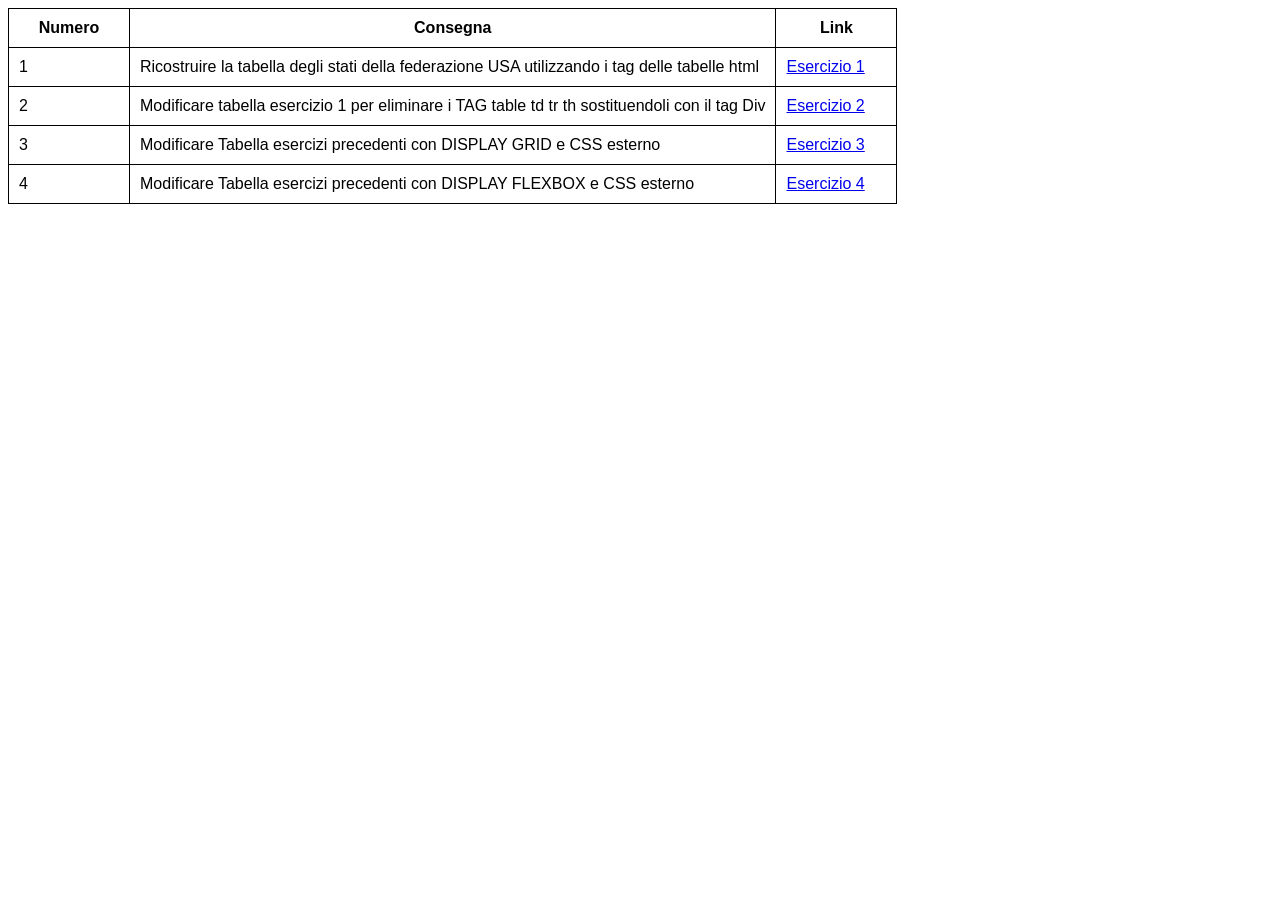
<file: index.html>
<!DOCTYPE html>
<html lang="en">
<head>
    <meta charset="UTF-8">
    <meta name="viewport" content="width=device-width, initial-scale=1.0">
    <title>Projects Index</title>
    <style>
        body {
            font-family: Verdana, Geneva, Tahoma, sans-serif;
        }
        table {
            border-collapse: collapse;
        }
        td, th {
            border: 1px solid black;
            min-width: 100px;
            padding: 10px;
        }
    </style>
</head>
<body>
    <table>
        <tr>
            <th>Numero</th>
            <th>Consegna</th>
            <th>Link</th>
        </tr>
        <tr>
            <td>1</td>
            <td>Ricostruire la tabella degli stati della federazione USA utilizzando i tag delle tabelle html</td>
            <td><a href="Esercizio_1/index.html">Esercizio 1</a></td>
        </tr>
        <tr>
            <td>2</td>
            <td>Modificare tabella esercizio 1 per eliminare i TAG table td tr th sostituendoli con il tag Div</td>
            <td><a href="Esercizio_2/index.html">Esercizio 2</a></td>
        </tr>
        <tr>
            <td>3</td>
            <td>Modificare Tabella esercizi precedenti con DISPLAY GRID e CSS esterno</td>
            <td><a href="Esercizio_3/index.html">Esercizio 3</a></td>
        </tr>
        <tr>
            <td>4</td>
            <td>Modificare Tabella esercizi precedenti con DISPLAY FLEXBOX e CSS esterno</td>
            <td><a href="Esercizio_4/index.html">Esercizio 4</a></td>
        </tr>
    </table>
</body>
</html>
</file>
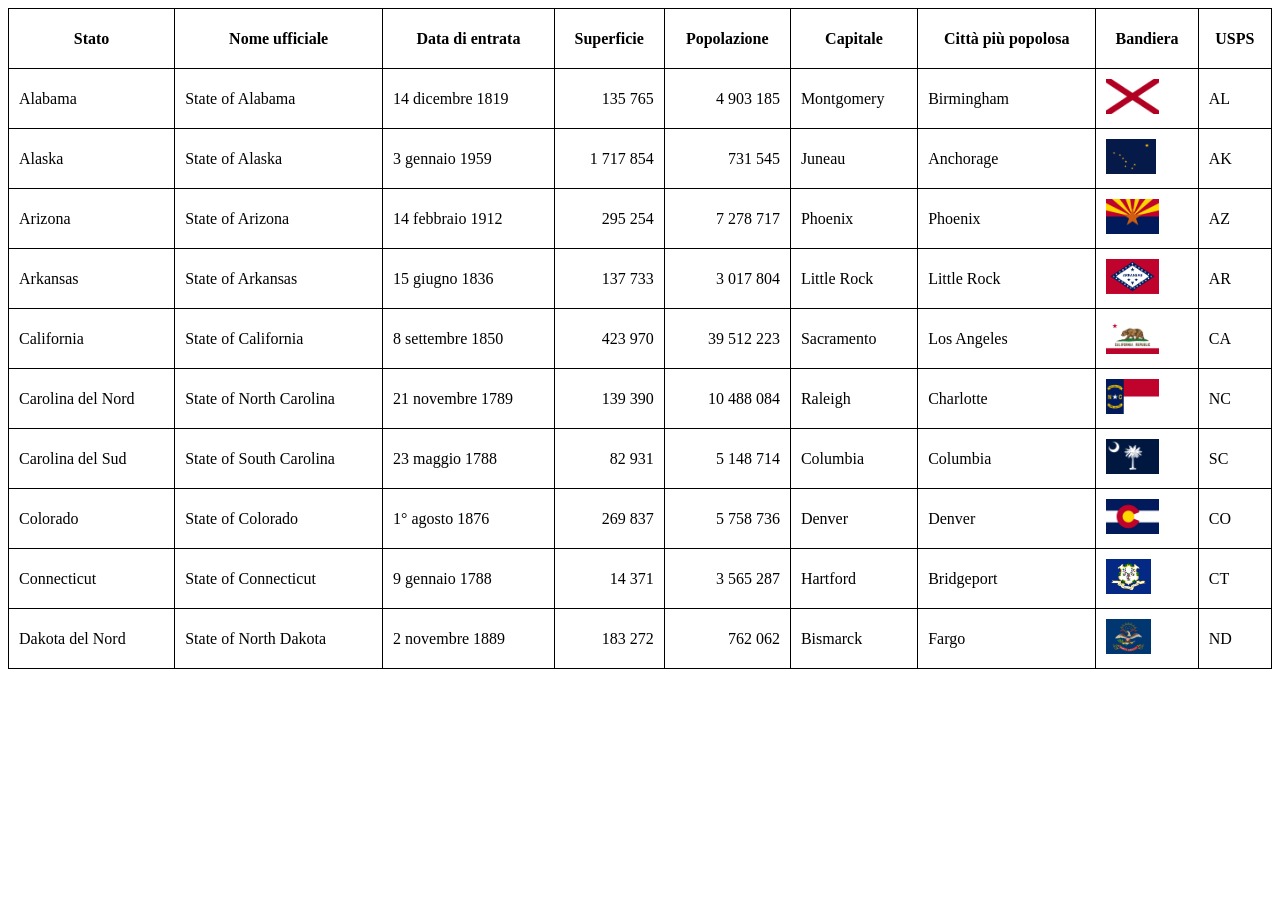
<file: Esercizio_1/index.html>
<!DOCTYPE html>
<html lang="it">
<head>
    <meta charset="UTF-8">
    <meta name="viewport" content="width=device-width, initial-scale=1.0">
    <link rel="stylesheet" href="style.css">
    <title>Tabella Stati Uniti</title>
</head>
<body>
    <table>
        <tr>
            <th>Stato</th>
            <th>Nome ufficiale</th>
            <th>Data di entrata</th>
            <th>Superficie</th>
            <th>Popolazione</th>
            <th>Capitale</th>
            <th>Città più popolosa</th>
            <th>Bandiera</th>
            <th>USPS</th>
        </tr>
        <tr>
            <td>Alabama</td>
            <td>State of Alabama</td>
            <td>14 dicembre 1819</td>
            <td class="numero">135 765</td>
            <td class="numero">4 903 185</td>
            <td>Montgomery</td>
            <td>Birmingham</td>
            <td><img src="images/Flag_of_Alabama.png" alt=""></td>
            <td>AL</td>
        </tr>
        <tr>
            <td>Alaska</td>
            <td>State of Alaska</td>
            <td>3 gennaio 1959</td>
            <td class="numero">1 717 854</td>
            <td class="numero">731 545</td>
            <td>Juneau</td>
            <td>Anchorage</td>
            <td><img src="images/Flag_of_Alaska.png" alt=""></td>
            <td>AK</td>
        </tr>
        <tr>
            <td>Arizona</td>
            <td>State of Arizona</td>
            <td>14 febbraio 1912</td>
            <td class="numero">295 254</td>
            <td class="numero">7 278 717</td>
            <td>Phoenix</td>
            <td>Phoenix</td>
            <td><img src="images/Flag_of_Arizona.png" alt=""></td>
            <td>AZ</td>
        </tr>
        <tr>
            <td>Arkansas</td>
            <td>State of Arkansas</td>
            <td>15 giugno 1836</td>
            <td class="numero">137 733</td>
            <td class="numero">3 017 804</td>
            <td>Little Rock</td>
            <td>Little Rock</td>
            <td><img src="images/Flag_of_Arkansas.png" alt=""></td>
            <td>AR</td>
        </tr>
        <tr>
            <td>California</td>
            <td>State of California</td>
            <td>8 settembre 1850</td>
            <td class="numero">423 970</td>
            <td class="numero">39 512 223</td>
            <td>Sacramento</td>
            <td>Los Angeles</td>
            <td><img src="images/Flag_of_California.png" alt=""></td>
            <td>CA</td>
        </tr>
        <tr>
            <td>Carolina del Nord</td>
            <td>State of North Carolina</td>
            <td>21 novembre 1789</td>
            <td class="numero">139 390</td>
            <td class="numero">10 488 084</td>
            <td>Raleigh</td>
            <td>Charlotte</td>
            <td><img src="images/Flag_of_North_Carolina.png" alt=""></td>
            <td>NC</td>
        </tr>
        <tr>
            <td>Carolina del Sud</td>
            <td>State of South Carolina</td>
            <td>23 maggio 1788</td>
            <td class="numero">82 931</td>
            <td class="numero">5 148 714</td>
            <td>Columbia</td>
            <td>Columbia</td>
            <td><img src="images/Flag_of_South_Carolina.png" alt=""></td>
            <td>SC</td>
        </tr>
        <tr>
            <td>Colorado</td>
            <td>State of Colorado</td>
            <td>1° agosto 1876</td>
            <td class="numero">269 837</td>
            <td class="numero">5 758 736</td>
            <td>Denver</td>
            <td>Denver</td>
            <td><img src="images/Flag_of_Colorado.png" alt=""></td>
            <td>CO</td>
        </tr>
        <tr>
            <td>Connecticut</td>
            <td>State of Connecticut</td>
            <td>9 gennaio 1788</td>
            <td class="numero">14 371</td>
            <td class="numero">3 565 287</td>
            <td>Hartford</td>
            <td>Bridgeport</td>
            <td><img src="images/Flag_of_Connecticut.png" alt=""></td>
            <td>CT</td>
        </tr>
        <tr>
            <td>Dakota del Nord</td>
            <td>State of North Dakota</td>
            <td>2 novembre 1889</td>
            <td class="numero">183 272</td>
            <td class="numero">762 062</td>
            <td>Bismarck</td>
            <td>Fargo</td>
            <td><img src="images/Flag_of_North_Dakota.png" alt=""></td>
            <td>ND</td>
        </tr>
    </table>
</body>
</html>
</file>
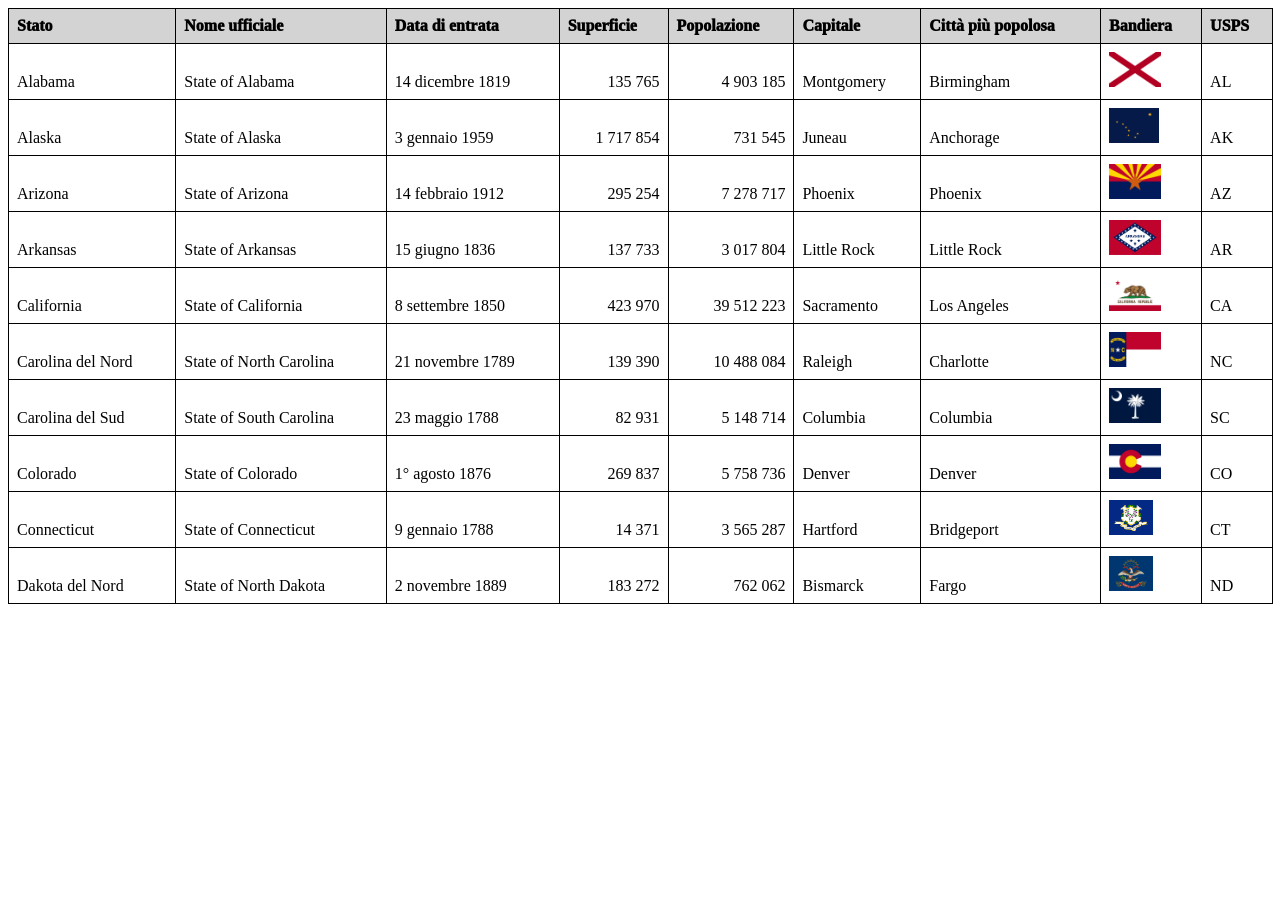
<file: Esercizio_2/index.html>
<!DOCTYPE html>
<html lang="it">
<head>
    <meta charset="UTF-8">
    <meta name="viewport" content="width=device-width, initial-scale=1.0">
    <link rel="stylesheet" href="style.css">
    <title>Tabella Stati Uniti</title>
</head>
<body>
    <div class="table">
        <div class="riga">
            <div class="cella intestazioni">Stato</div>
            <div class="cella intestazioni">Nome ufficiale</div>
            <div class="cella intestazioni">Data di entrata</div>
            <div class="cella intestazioni">Superficie</div>
            <div class="cella intestazioni">Popolazione</div>
            <div class="cella intestazioni">Capitale</div>
            <div class="cella intestazioni">Città più popolosa</div>
            <div class="cella intestazioni">Bandiera</div>
            <div class="cella intestazioni">USPS</div>
        </div>
        <div class="riga">
            <div class="cella">Alabama</div>
            <div class="cella">State of Alabama</div>
            <div class="cella">14 dicembre 1819</div>
            <div class="cella numero">135 765</div>
            <div class="cella numero">4 903 185</div>
            <div class="cella">Montgomery</div>
            <div class="cella">Birmingham</div>
            <div class="cella"><img src="images/Flag_of_Alabama.png" alt=""></div>
            <div class="cella">AL</div>
        </div>
        <div class="riga">
            <div class="cella">Alaska</div>
            <div class="cella">State of Alaska</div>
            <div class="cella">3 gennaio 1959</div>
            <div class="cella numero">1 717 854</div>
            <div class="cella numero">731 545</div>
            <div class="cella">Juneau</div>
            <div class="cella">Anchorage</div>
            <div class="cella"><img src="images/Flag_of_Alaska.png" alt=""></div>
            <div class="cella">AK</div>
        </div>
        <div class="riga">
            <div class="cella">Arizona</div>
            <div class="cella">State of Arizona</div>
            <div class="cella">14 febbraio 1912</div>
            <div class="cella numero">295 254</div>
            <div class="cella numero">7 278 717</div>
            <div class="cella">Phoenix</div>
            <div class="cella">Phoenix</div>
            <div class="cella"><img src="images/Flag_of_Arizona.png" alt=""></div>
            <div class="cella">AZ</div>
        </div>
        <div class="riga">
            <div class="cella">Arkansas</div>
            <div class="cella">State of Arkansas</div>
            <div class="cella">15 giugno 1836</div>
            <div class="cella numero">137 733</div>
            <div class="cella numero">3 017 804</div>
            <div class="cella">Little Rock</div>
            <div class="cella">Little Rock</div>
            <div class="cella"><img src="images/Flag_of_Arkansas.png" alt=""></div>
            <div class="cella">AR</div>
        </div>
        <div class="riga">
            <div class="cella">California</div>
            <div class="cella">State of California</div>
            <div class="cella">8 settembre 1850</div>
            <div class="cella numero">423 970</div>
            <div class="cella numero">39 512 223</div>
            <div class="cella">Sacramento</div>
            <div class="cella">Los Angeles</div>
            <div class="cella"><img src="images/Flag_of_California.png" alt=""></div>
            <div class="cella">CA</div>
        </div>
        <div class="riga">
            <div class="cella">Carolina del Nord</div>
            <div class="cella">State of North Carolina</div>
            <div class="cella">21 novembre 1789</div>
            <div class="cella numero">139 390</div>
            <div class="cella numero">10 488 084</div>
            <div class="cella">Raleigh</div>
            <div class="cella">Charlotte</div>
            <div class="cella"><img src="images/Flag_of_North_Carolina.png" alt=""></div>
            <div class="cella">NC</div>
        </div>
        <div class="riga">
            <div class="cella">Carolina del Sud</div>
            <div class="cella">State of South Carolina</div>
            <div class="cella">23 maggio 1788</div>
            <div class="cella numero">82 931</div>
            <div class="cella numero">5 148 714</div>
            <div class="cella">Columbia</div>
            <div class="cella">Columbia</div>
            <div class="cella"><img src="images/Flag_of_South_Carolina.png" alt=""></div>
            <div class="cella">SC</div>
        </div>
        <div class="riga">
            <div class="cella">Colorado</div>
            <div class="cella">State of Colorado</div>
            <div class="cella">1° agosto 1876</div>
            <div class="cella numero">269 837</div>
            <div class="cella numero">5 758 736</div>
            <div class="cella">Denver</div>
            <div class="cella">Denver</div>
            <div class="cella"><img src="images/Flag_of_Colorado.png" alt=""></div>
            <div class="cella">CO</div>
        </div>
        <div class="riga">
            <div class="cella">Connecticut</div>
            <div class="cella">State of Connecticut</div>
            <div class="cella">9 gennaio 1788</div>
            <div class="cella numero">14 371</div>
            <div class="cella numero">3 565 287</div>
            <div class="cella">Hartford</div>
            <div class="cella">Bridgeport</div>
            <div class="cella"><img src="images/Flag_of_Connecticut.png" alt=""></div>
            <div class="cella">CT</div>
        </div>
        <div class="riga">
            <div class="cella">Dakota del Nord</div>
            <div class="cella">State of North Dakota</div>
            <div class="cella">2 novembre 1889</div>
            <div class="cella numero">183 272</div>
            <div class="cella numero">762 062</div>
            <div class="cella">Bismarck</div>
            <div class="cella">Fargo</div>
            <div class="cella"><img src="images/Flag_of_North_Dakota.png" alt=""></div>
            <div class="cella">ND</div>
        </div>
    </div>
</body>
</html>
</file>
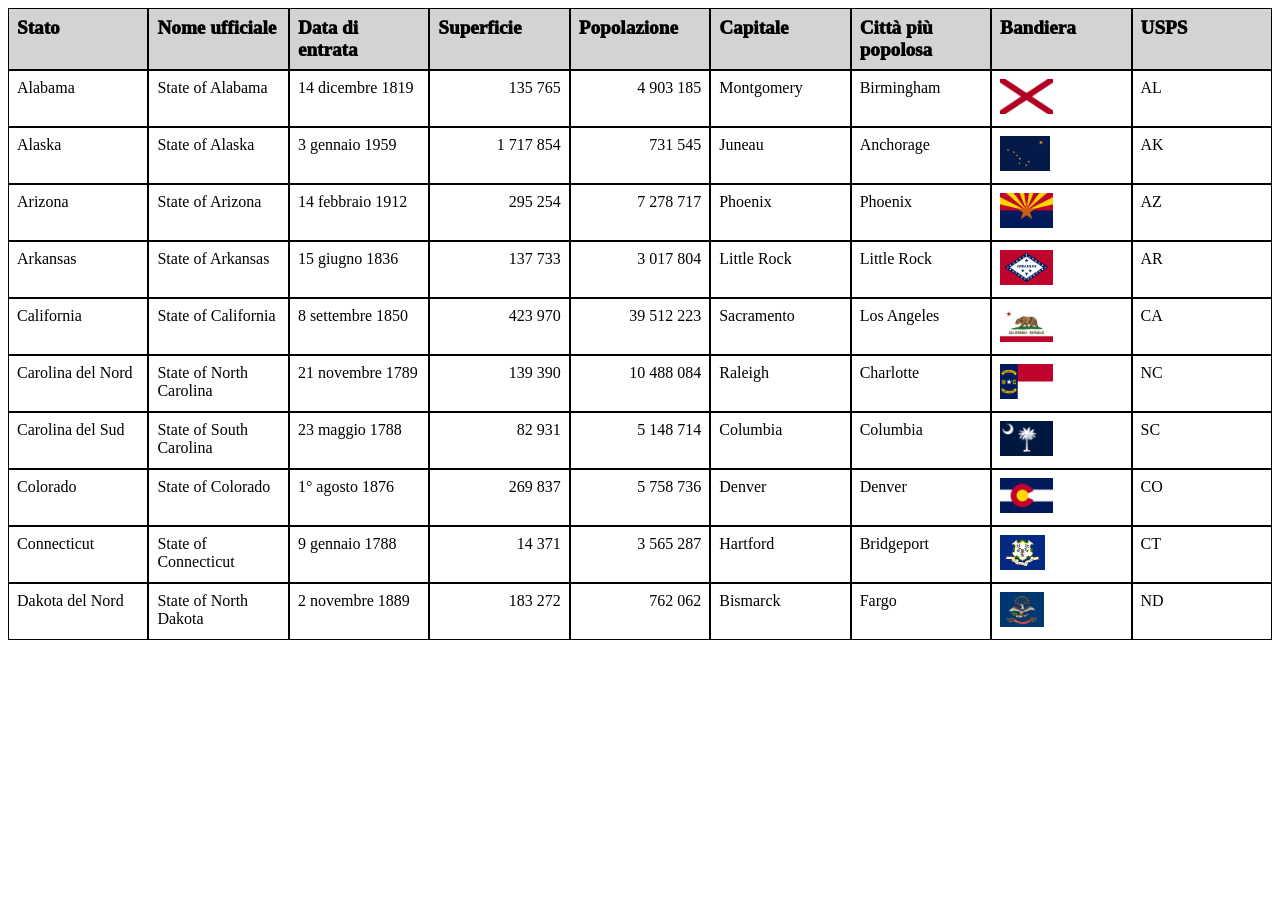
<file: Esercizio_3/index.html>
<!DOCTYPE html>
<html lang="it">
<head>
    <meta charset="UTF-8">
    <meta name="viewport" content="width=device-width, initial-scale=1.0">
    <link rel="stylesheet" href="style.css">
    <title>Tabella Stati Uniti</title>
</head>
<body>
    <div class="table">
        
            <div class="cella intestazioni">Stato</div>
            <div class="cella intestazioni">Nome ufficiale</div>
            <div class="cella intestazioni">Data di entrata</div>
            <div class="cella intestazioni">Superficie</div>
            <div class="cella intestazioni">Popolazione</div>
            <div class="cella intestazioni">Capitale</div>
            <div class="cella intestazioni">Città più popolosa</div>
            <div class="cella intestazioni">Bandiera</div>
            <div class="cella intestazioni">USPS</div>
        
            <div class="cella">Alabama</div>
            <div class="cella">State of Alabama</div>
            <div class="cella">14 dicembre 1819</div>
            <div class="cella numero">135 765</div>
            <div class="cella numero">4 903 185</div>
            <div class="cella">Montgomery</div>
            <div class="cella">Birmingham</div>
            <div class="cella"><img src="images/Flag_of_Alabama.png" alt=""></div>
            <div class="cella">AL</div>
        
            <div class="cella">Alaska</div>
            <div class="cella">State of Alaska</div>
            <div class="cella">3 gennaio 1959</div>
            <div class="cella numero">1 717 854</div>
            <div class="cella numero">731 545</div>
            <div class="cella">Juneau</div>
            <div class="cella">Anchorage</div>
            <div class="cella"><img src="images/Flag_of_Alaska.png" alt=""></div>
            <div class="cella">AK</div>

            <div class="cella">Arizona</div>
            <div class="cella">State of Arizona</div>
            <div class="cella">14 febbraio 1912</div>
            <div class="cella numero">295 254</div>
            <div class="cella numero">7 278 717</div>
            <div class="cella">Phoenix</div>
            <div class="cella">Phoenix</div>
            <div class="cella"><img src="images/Flag_of_Arizona.png" alt=""></div>
            <div class="cella">AZ</div>

            <div class="cella">Arkansas</div>
            <div class="cella">State of Arkansas</div>
            <div class="cella">15 giugno 1836</div>
            <div class="cella numero">137 733</div>
            <div class="cella numero">3 017 804</div>
            <div class="cella">Little Rock</div>
            <div class="cella">Little Rock</div>
            <div class="cella"><img src="images/Flag_of_Arkansas.png" alt=""></div>
            <div class="cella">AR</div>

            <div class="cella">California</div>
            <div class="cella">State of California</div>
            <div class="cella">8 settembre 1850</div>
            <div class="cella numero">423 970</div>
            <div class="cella numero">39 512 223</div>
            <div class="cella">Sacramento</div>
            <div class="cella">Los Angeles</div>
            <div class="cella"><img src="images/Flag_of_California.png" alt=""></div>
            <div class="cella">CA</div>

            <div class="cella">Carolina del Nord</div>
            <div class="cella">State of North Carolina</div>
            <div class="cella">21 novembre 1789</div>
            <div class="cella numero">139 390</div>
            <div class="cella numero">10 488 084</div>
            <div class="cella">Raleigh</div>
            <div class="cella">Charlotte</div>
            <div class="cella"><img src="images/Flag_of_North_Carolina.png" alt=""></div>
            <div class="cella">NC</div>

            <div class="cella">Carolina del Sud</div>
            <div class="cella">State of South Carolina</div>
            <div class="cella">23 maggio 1788</div>
            <div class="cella numero">82 931</div>
            <div class="cella numero">5 148 714</div>
            <div class="cella">Columbia</div>
            <div class="cella">Columbia</div>
            <div class="cella"><img src="images/Flag_of_South_Carolina.png" alt=""></div>
            <div class="cella">SC</div>

            <div class="cella">Colorado</div>
            <div class="cella">State of Colorado</div>
            <div class="cella">1° agosto 1876</div>
            <div class="cella numero">269 837</div>
            <div class="cella numero">5 758 736</div>
            <div class="cella">Denver</div>
            <div class="cella">Denver</div>
            <div class="cella"><img src="images/Flag_of_Colorado.png" alt=""></div>
            <div class="cella">CO</div>

            <div class="cella">Connecticut</div>
            <div class="cella">State of Connecticut</div>
            <div class="cella">9 gennaio 1788</div>
            <div class="cella numero">14 371</div>
            <div class="cella numero">3 565 287</div>
            <div class="cella">Hartford</div>
            <div class="cella">Bridgeport</div>
            <div class="cella"><img src="images/Flag_of_Connecticut.png" alt=""></div>
            <div class="cella">CT</div>

            <div class="cella">Dakota del Nord</div>
            <div class="cella">State of North Dakota</div>
            <div class="cella">2 novembre 1889</div>
            <div class="cella numero">183 272</div>
            <div class="cella numero">762 062</div>
            <div class="cella">Bismarck</div>
            <div class="cella">Fargo</div>
            <div class="cella"><img src="images/Flag_of_North_Dakota.png" alt=""></div>
            <div class="cella">ND</div>
    </div>
</body>
</html>
</file>
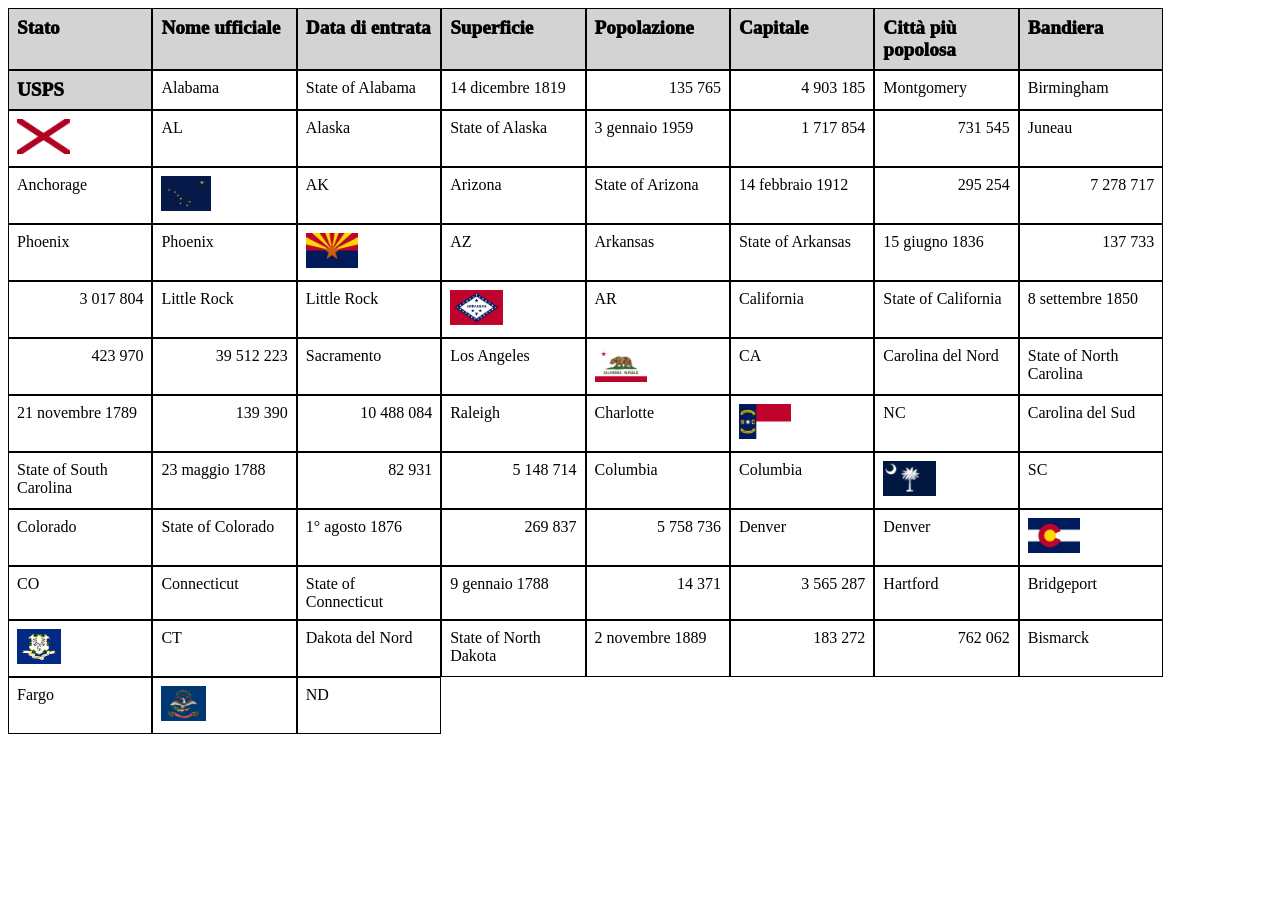
<file: Esercizio_4/index.html>
<!DOCTYPE html>
<html lang="it">
<head>
    <meta charset="UTF-8">
    <meta name="viewport" content="width=device-width, initial-scale=1.0">
    <link rel="stylesheet" href="style.css">
    <title>Tabella Stati Uniti</title>
</head>
<body>
    <div class="table">
        <div class="cella intestazioni">Stato</div>
        <div class="cella intestazioni">Nome ufficiale</div>
        <div class="cella intestazioni">Data di entrata</div>
        <div class="cella intestazioni">Superficie</div>
        <div class="cella intestazioni">Popolazione</div>
        <div class="cella intestazioni">Capitale</div>
        <div class="cella intestazioni">Città più popolosa</div>
        <div class="cella intestazioni">Bandiera</div>
        <div class="cella intestazioni">USPS</div>
    
        <div class="cella">Alabama</div>
        <div class="cella">State of Alabama</div>
        <div class="cella">14 dicembre 1819</div>
        <div class="cella numero">135 765</div>
        <div class="cella numero">4 903 185</div>
        <div class="cella">Montgomery</div>
        <div class="cella">Birmingham</div>
        <div class="cella"><img src="images/Flag_of_Alabama.png"></div>
        <div class="cella">AL</div>
    
        <div class="cella">Alaska</div>
        <div class="cella">State of Alaska</div>
        <div class="cella">3 gennaio 1959</div>
        <div class="cella numero">1 717 854</div>
        <div class="cella numero">731 545</div>
        <div class="cella">Juneau</div>
        <div class="cella">Anchorage</div>
        <div class="cella"><img src="images/Flag_of_Alaska.png"></div>
        <div class="cella">AK</div>
    
        <div class="cella">Arizona</div>
        <div class="cella">State of Arizona</div>
        <div class="cella">14 febbraio 1912</div>
        <div class="cella numero">295 254</div>
        <div class="cella numero">7 278 717</div>
        <div class="cella">Phoenix</div>
        <div class="cella">Phoenix</div>
        <div class="cella"><img src="images/Flag_of_Arizona.png"></div>
        <div class="cella">AZ</div>
    
        <div class="cella">Arkansas</div>
        <div class="cella">State of Arkansas</div>
        <div class="cella">15 giugno 1836</div>
        <div class="cella numero">137 733</div>
        <div class="cella numero">3 017 804</div>
        <div class="cella">Little Rock</div>
        <div class="cella">Little Rock</div>
        <div class="cella"><img src="images/Flag_of_Arkansas.png"></div>
        <div class="cella">AR</div>
    
        <div class="cella">California</div>
        <div class="cella">State of California</div>
        <div class="cella">8 settembre 1850</div>
        <div class="cella numero">423 970</div>
        <div class="cella numero">39 512 223</div>
        <div class="cella">Sacramento</div>
        <div class="cella">Los Angeles</div>
        <div class="cella"><img src="images/Flag_of_California.png"></div>
        <div class="cella">CA</div>
    
        <div class="cella">Carolina del Nord</div>
        <div class="cella">State of North Carolina</div>
        <div class="cella">21 novembre 1789</div>
        <div class="cella numero">139 390</div>
        <div class="cella numero">10 488 084</div>
        <div class="cella">Raleigh</div>
        <div class="cella">Charlotte</div>
        <div class="cella"><img src="images/Flag_of_North_Carolina.png"></div>
        <div class="cella">NC</div>
    
        <div class="cella">Carolina del Sud</div>
        <div class="cella">State of South Carolina</div>
        <div class="cella">23 maggio 1788</div>
        <div class="cella numero">82 931</div>
        <div class="cella numero">5 148 714</div>
        <div class="cella">Columbia</div>
        <div class="cella">Columbia</div>
        <div class="cella"><img src="images/Flag_of_South_Carolina.png"></div>
        <div class="cella">SC</div>
    
        <div class="cella">Colorado</div>
        <div class="cella">State of Colorado</div>
        <div class="cella">1° agosto 1876</div>
        <div class="cella numero">269 837</div>
        <div class="cella numero">5 758 736</div>
        <div class="cella">Denver</div>
        <div class="cella">Denver</div>
        <div class="cella"><img src="images/Flag_of_Colorado.png"></div>
        <div class="cella">CO</div>
    
        <div class="cella">Connecticut</div>
        <div class="cella">State of Connecticut</div>
        <div class="cella">9 gennaio 1788</div>
        <div class="cella numero">14 371</div>
        <div class="cella numero">3 565 287</div>
        <div class="cella">Hartford</div>
        <div class="cella">Bridgeport</div>
        <div class="cella"><img src="images/Flag_of_Connecticut.png"></div>
        <div class="cella">CT</div>
    
        <div class="cella">Dakota del Nord</div>
        <div class="cella">State of North Dakota</div>
        <div class="cella">2 novembre 1889</div>
        <div class="cella numero">183 272</div>
        <div class="cella numero">762 062</div>
        <div class="cella">Bismarck</div>
        <div class="cella">Fargo</div>
        <div class="cella"><img src="images/Flag_of_North_Dakota.png"></div>
        <div class="cella">ND</div>
    </div>
</body>
</html>
</file>
<file: Esercizio_1/style.css>
table, td, th {
    border: 1px solid black;
    border-collapse: collapse;
}

table {
    width: 100%;
}

tr {
    height: 60px;
}

th, td {
    padding: 10px;
}

.numero {
    text-align: right;
}

img {
    height: 35px;
}
</file>
<file: Esercizio_2/style.css>
div.table {
    display: table;
    width: 100%;
    border-collapse: collapse;
}

div.riga {
    display: table-row
}

div.cella {
    display: table-cell;
    border: 1px solid black;
    padding: 8px;
}

.numero {
    text-align: right;
}

img {
    height: 35px;
}

div.intestazioni {
    font-weight: 1000;
    background-color: lightgray;
}
</file>
<file: Esercizio_3/style.css>
div.table {
    display: grid;
    grid-template-columns: repeat(9, 1fr);  /* Crea 9 colonne con dimensione uguale a 1/9 dello spazio totale */
    border-collapse: collapse;
}

div.cella {
    border: 1px solid black;
    padding: 8px;
}

.numero {
    text-align: right;
}

img {
    height: 35px;
}

div.intestazioni {
    font-weight: 1000;
    background-color: lightgray;
    font-size: larger;
}
</file>
<file: Esercizio_4/style.css>
div.table {
    display: flex;
    flex-wrap: wrap;
    border-collapse: collapse;
}

div.cella {
    border: 1px solid black;
    padding: 8px;
    width: 10%;
}

.numero {
    text-align: right;
}

img {
    height: 35px;
}

div.intestazioni {
    font-weight: 1000;
    background-color: lightgray;
    font-size: larger;
}
</file>
